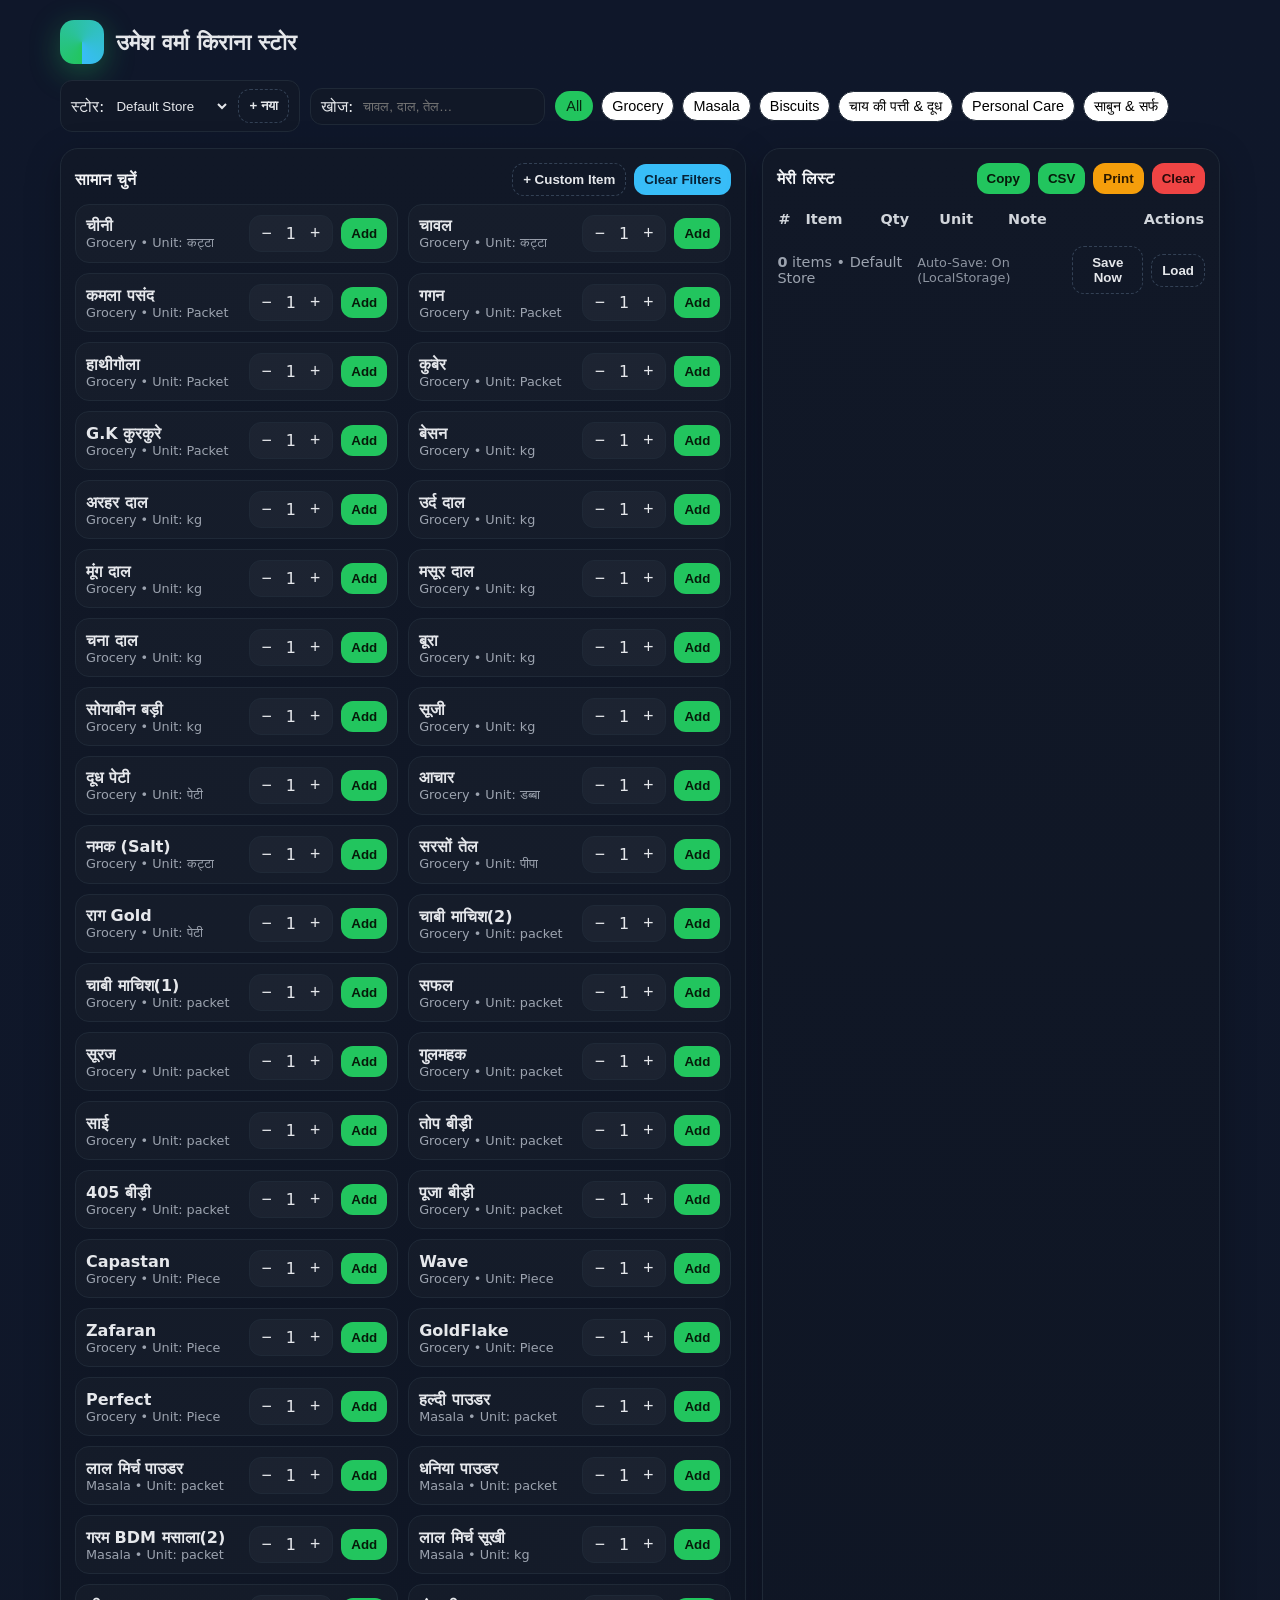
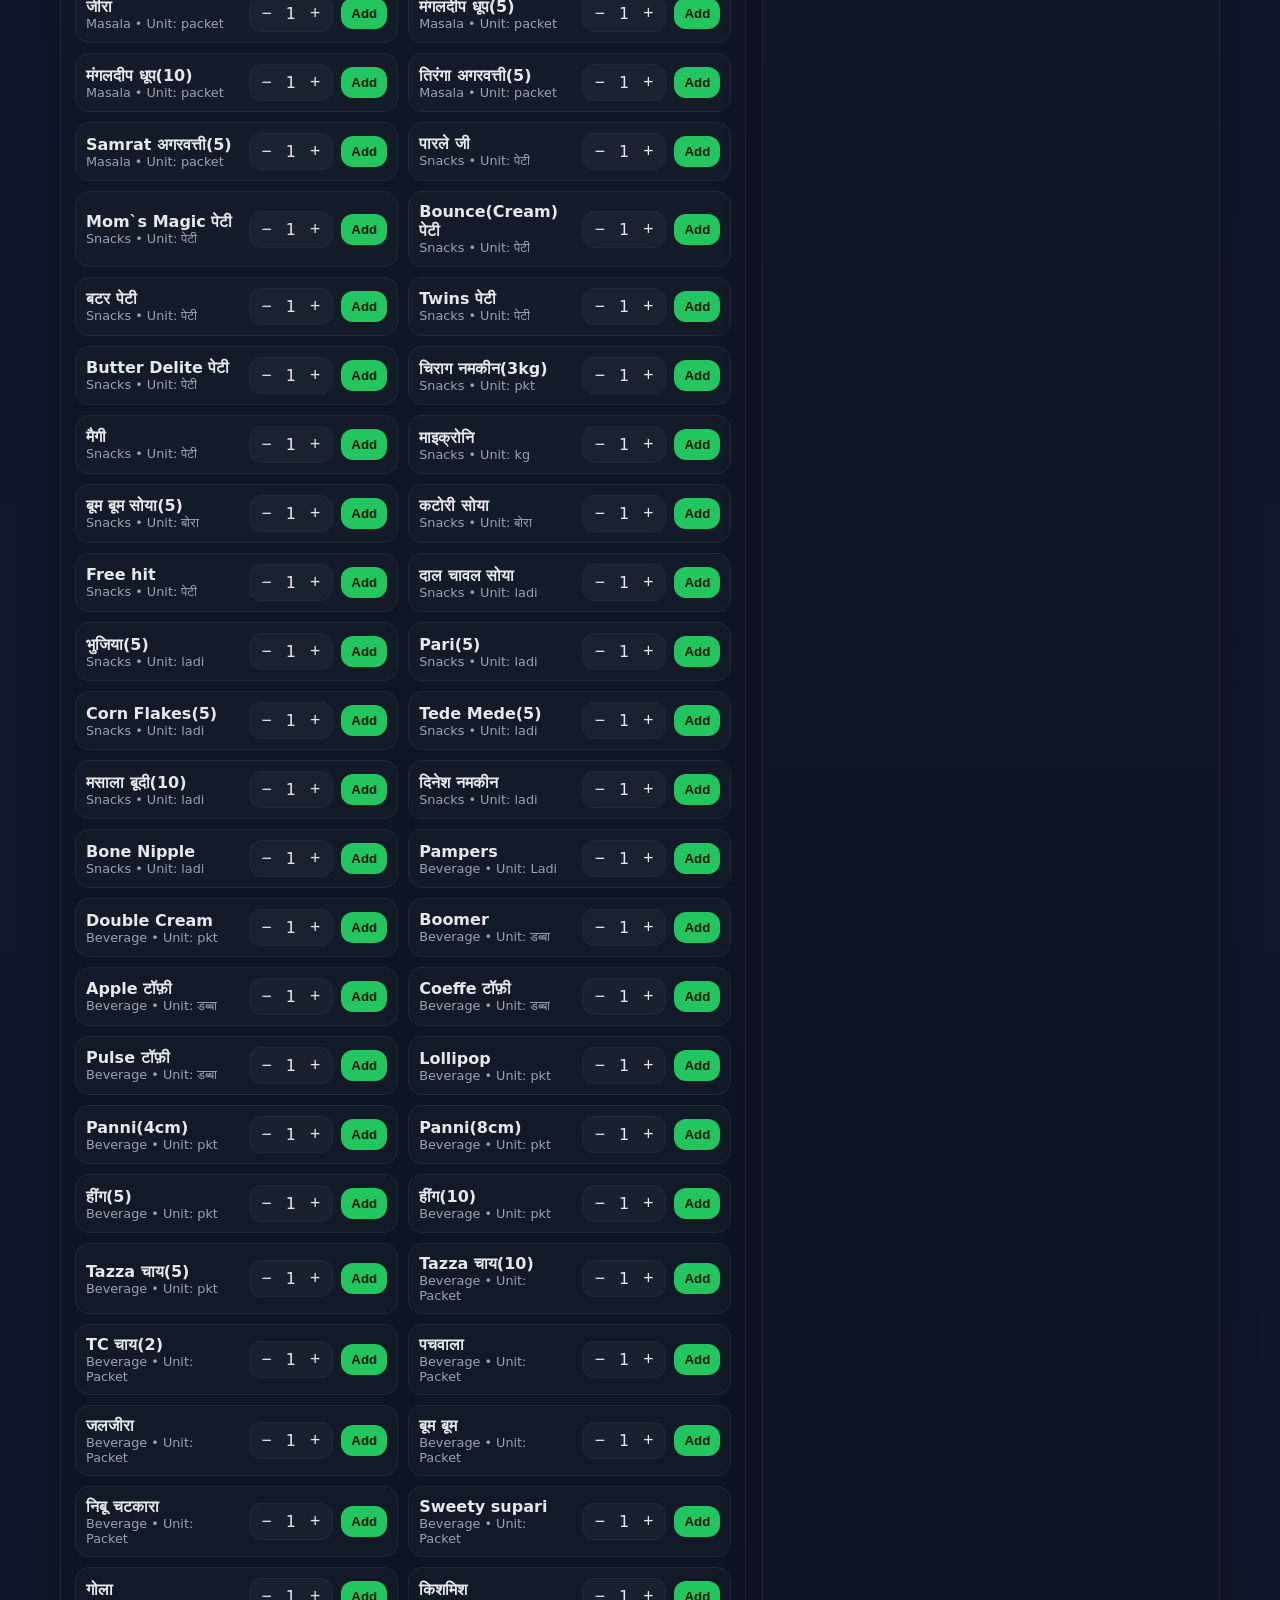
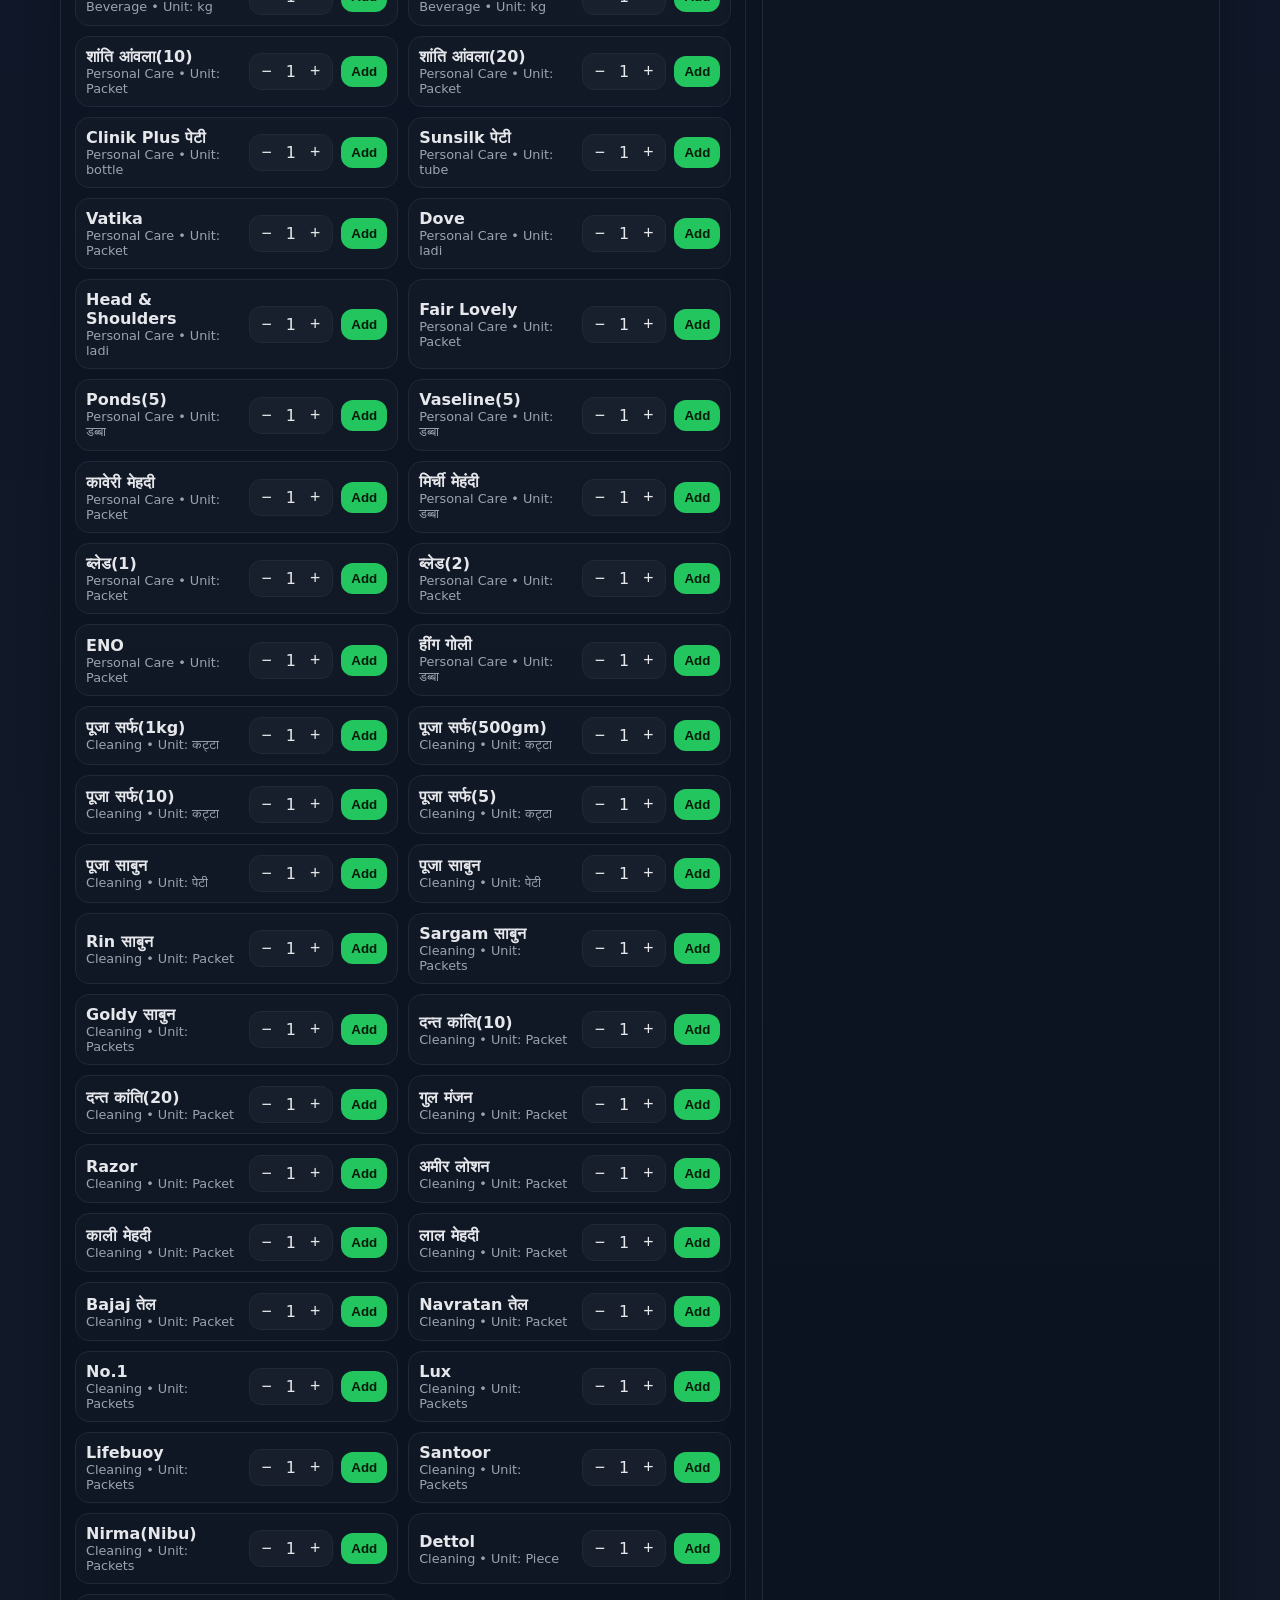
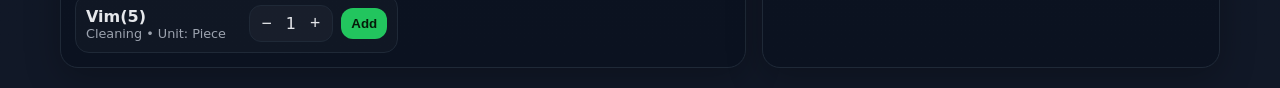
<file: index.html>
<!DOCTYPE html>
<html lang="hi">
<head>
  <meta charset="UTF-8" />
  <meta name="viewport" content="width=device-width, initial-scale=1" />
  <link rel="icon" type="image/x-icon" sizes="32x32" href="favicon.png">
  <title>Kirana List Builder</title>
  <link rel="stylesheet" href="style.css" />
</head>
<body>
  <div id="printArea" class="hidden"></div>

  <div class="container">
    <header>
      <div class="brand">
        <div class="logo" aria-hidden="true"></div>
        <div>
          <h1>उमेश वर्मा किराना स्टोर</h1>
          <!-- <div class="badge">HTML + CSS + JS (ऑफ़लाइन काम करता है)</div> -->
        </div>
      </div>
      <div class="controls">
        <div class="control">
          <span>स्टोर:</span>
          <select id="storeSelect" title="Store">
            <option value="Default Store">Default Store</option>
            <option value="Gupta Kirana">Gupta Kirana</option>
            <option value="Sharma General">Sharma General</option>
            <option value="More Retail">More Retail</option>
          </select>
          <button class="btn ghost" id="addStoreBtn">+ नया</button>
        </div>
        <div class="control">
          <span>खोज:</span>
          <input id="search" placeholder="चावल, दाल, तेल…" />
        </div>
        <div class="inline hide-print">
          <button class="pill active" data-cat="all">All</button>
          <button class="pill" data-cat="Grocery">Grocery</button>
          <button class="pill" data-cat="Masala">Masala</button>
          <button class="pill" data-cat="Snacks">Biscuits</button>
          <button class="pill" data-cat="Beverage">चाय की पत्ती & दूध</button>
          <button class="pill" data-cat="Personal Care">Personal Care</button>
          <button class="pill" data-cat="Cleaning">साबुन & सर्फ</button>
        </div>
      </div>
    </header>

    <div class="layout">
      <!-- Catalog -->
      <section class="card" aria-label="catalog">
        <div class="section-title">
          <h2>सामान चुनें</h2>
          <div class="inline">
            <button class="btn ghost" id="addCustomItem">+ Custom Item</button>
            <button class="btn secondary" id="clearFilters">Clear Filters</button>
          </div>
        </div>
        <div id="catalog" class="grid" role="list"></div>
      </section>

      <!-- Selected List -->
      <section class="card" aria-label="list">
        <div class="section-title">
          <h2>मेरी लिस्ट</h2>
          <div class="inline">
            <button class="btn" id="copyBtn" title="Copy to clipboard">Copy</button>
            <button class="btn" id="csvBtn" title="Download CSV">CSV</button>
            <button class="btn warn" id="printBtn" title="Print / PDF">Print</button>
            <button class="btn danger" id="clearListBtn" title="Clear list">Clear</button>
          </div>
        </div>
        <table class="list-table" id="listTable">
          <thead>
            <tr>
              <th>#</th>
              <th>Item</th>
              <th>Qty</th>
              <th>Unit</th>
              <th>Note</th>
              <th class="right">Actions</th>
            </tr>
          </thead>
          <tbody id="listBody"></tbody>
        </table>
        <div class="footer">
          <div><strong id="totalItems">0</strong> items • <span id="storeNameView">Default Store</span></div>
          <div class="inline">
            <span class="badge">Auto-Save: On (LocalStorage)</span>
            <button class="btn ghost" id="saveBtn">Save Now</button>
            <button class="btn ghost" id="loadBtn">Load</button>
          </div>
        </div>
      </section>
    </div>
  </div>

  <script src="index.js"></script>
</body>
</html>
</file>
<file: style.css>
:root{
      --bg:#0f172a; /* slate-900 */
      --card:#111827; /* gray-900 */
      --muted:#1f2937; /* gray-800 */
      --text:#e5e7eb; /* gray-200 */
      --sub:#9ca3af;  /* gray-400 */
      --brand:#22c55e;/* green-500 */
      --accent:#38bdf8;/* sky-400 */
      --danger:#ef4444;/* red-500 */
      --warn:#f59e0b; /* amber-500 */
      --radius:18px;
    }
    *{box-sizing:border-box}
    body{margin:0;background:linear-gradient(180deg,var(--bg),#111827);color:var(--text);font-family:Inter,system-ui,-apple-system,Segoe UI,Roboto,Ubuntu,Helvetica,Arial,sans-serif}
    .container{max-width:1200px;margin:0 auto;padding:20px}
    header{display:flex;gap:16px;flex-wrap:wrap;align-items:center;justify-content:space-between;margin-bottom:16px}
    .brand{display:flex;align-items:center;gap:12px}
    .logo{width:44px;height:44px;border-radius:14px;background:conic-gradient(from 180deg at 50% 50%,var(--brand),var(--accent));box-shadow:0 8px 30px rgba(34,197,94,.35)}
    h1{font-size:1.4rem;margin:0}
    .controls{display:flex;gap:10px;flex-wrap:wrap;align-items:center}
    .control{background:var(--card);border:1px solid #1f2937;border-radius:12px;padding:8px 10px;display:flex;align-items:center;gap:8px}
    .control input,.control select{background:transparent;border:none;outline:none;color:var(--text)}
    .pill{padding:6px 10px;border:1px solid #1f2937;border-radius:999px;background:white;cursor:pointer;font-size:.9rem}
    .pill.active{background:var(--brand);color:#06270f;border-color:transparent}
    .layout{display:grid;grid-template-columns:1.2fr .8fr;gap:16px}
    @media (max-width:900px){.layout{grid-template-columns:1fr}}
    .card{background:linear-gradient(180deg,var(--card),#0b1220);border:1px solid #1f2937;border-radius:var(--radius);padding:14px;box-shadow:0 10px 35px rgba(0,0,0,.25)}
    .section-title{display:flex;align-items:center;justify-content:space-between;margin-bottom:8px}
    .section-title h2{font-size:1rem;margin:0;color:#f3f4f6}
    .grid{display:grid;grid-template-columns:repeat(2,1fr);gap:10px}
    @media (max-width:640px){.grid{grid-template-columns:1fr}}
    .item{display:flex;gap:10px;align-items:center;justify-content:space-between;background:rgba(255,255,255,.02);border:1px solid #1f2937;border-radius:14px;padding:10px}
    .item .meta{display:flex;flex-direction:column}
    .item .name{font-weight:600}
    .item .cat{color:var(--sub);font-size:.8rem}
    .btn{border:none;border-radius:12px;padding:8px 10px;color:#061b0a;background:var(--brand);cursor:pointer;font-weight:600}
    .btn.icon{display:inline-flex;align-items:center;gap:6px}
    .btn.secondary{background:var(--accent);color:#062237}
    .btn.ghost{background:transparent;color:var(--text);border:1px dashed #334155}
    .btn.danger{background:var(--danger);color:#2b0a0a}
    .btn.warn{background:var(--warn);color:#2d1a00}
    .inline{display:flex;gap:8px;align-items:center}
    .qty{display:inline-flex;align-items:center;gap:8px;background:rgba(255,255,255,.03);border:1px solid #1f2937;border-radius:12px;padding:6px}
    .qty button{background:transparent;border:none;color:var(--text);font-size:1.1rem;cursor:pointer}
    .list-table{width:100%;border-collapse:separate;border-spacing:0 8px}
    .list-table th{font-size:.9rem;color:#d1d5db;text-align:left}
    .list-table td{background:rgba(255,255,255,.03);border:1px solid #1f2937;padding:10px;border-radius:10px}
    .right{display:flex;gap:8px;align-items:center;justify-content:flex-end}
    .footer{display:flex;align-items:center;justify-content:space-between;margin-top:10px;color:var(--sub);font-size:.9rem}
    .badge{font-size:.8rem;opacity:.9}
    .hidden{display:none}
    .note{width:100%;background:transparent;border:none;color:var(--text);outline:none}
    /* Print */
    @media print{
      header,.hide-print{display:none!important}
      body{background:white;color:black}
      .card{box-shadow:none;border:none;padding:0}
      .container{max-width:100%;padding:0}
    }
    .hidden { display: none; }

@media print {
  body > *:not(#printArea) {
    display: none !important;
  }
  #printArea {
    display: block !important;
  }
}











/* ✅ Base adjustments for small screens */
@media (max-width: 768px) {
  header {
    flex-direction: column;
    align-items: flex-start;
    gap: 12px;
  }

  .controls {
    flex-direction: column;
    align-items: stretch;
    width: 100%;
  }

  .control {
    width: 100%;
    justify-content: space-between;
  }

  .inline {
    flex-wrap: wrap;
    justify-content: flex-start;
  }

  .pill {
    flex: 1 1 45%;
    text-align: center;
    margin-bottom: 6px;
  }

  .layout {
    grid-template-columns: 1fr; /* catalog ऊपर, list नीचे */
  }

  .grid {
    grid-template-columns: 1fr; /* items एक कॉलम में */
  }

  .item {
    flex-direction: column;
    align-items: flex-start;
    gap: 6px;
  }

  .btn {
    width: 100%;
    text-align: center;
  }

  .list-table th,
  .list-table td {
    font-size: 0.85rem;
    padding: 6px;
  }

  .qty {
    gap: 4px;
    padding: 4px 6px;
  }
}
</file>
